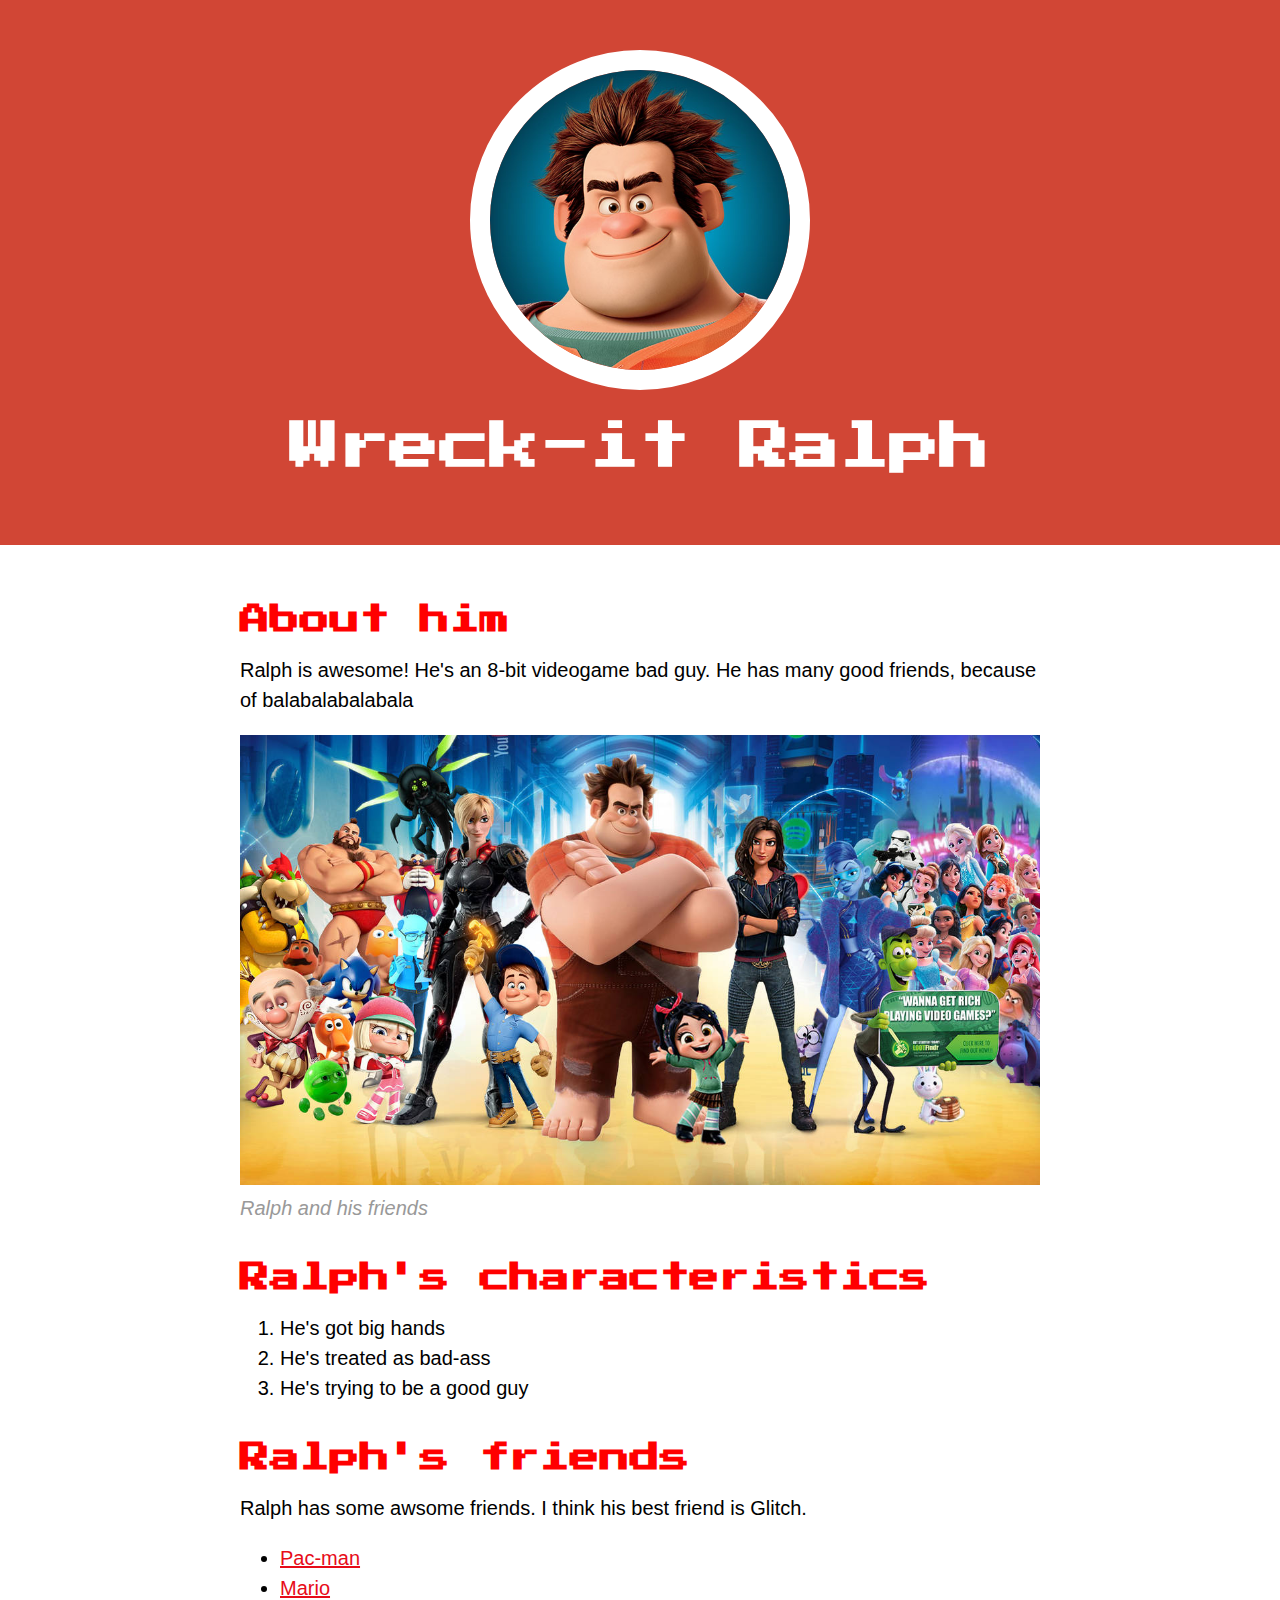
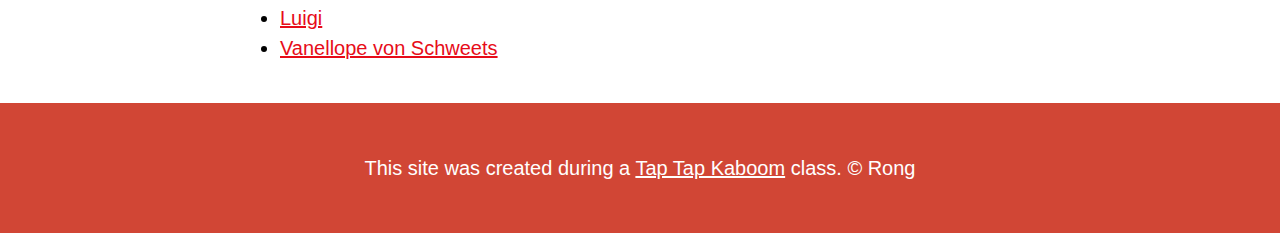
<file: index.html>
<!DOCTYPE html>
<html>
<head>
	<title>Wreck-it Ralph</title>
	<link rel="icon" href="img/wreck-it-ralph.jpeg">
	<link href="https://fonts.googleapis.com/css?family=Press+Start+2P&display=swap" rel="stylesheet">
	<link rel="stylesheet" type="text/css" href="css/hero.css">
</head>
<body>
	<!--header element-->
	<header>
		<img src="img/wreck-it-ralph.jpeg">
		<h1>Wreck-it Ralph</h1>
	</header>
	<!-- main element -->
	<main>
		<h2>About him</h2>
		<p>Ralph is awesome! He's an 8-bit videogame bad guy. He has many good friends, because of balabalabalabala</p>
		<img src="img/about-ralph.jpg">
		<p class="caption">Ralph and his friends</p>
		
		<!-- characteristics -->
		<h2>Ralph's characteristics</h2>
		<ol>
			<li>He's got big hands</li>
			<li>He's treated as bad-ass</li>
			<li>He's trying to be a good guy</li>
		</ol>

		<!-- Friends -->
		<h2>Ralph's friends</h2>
		<p>Ralph has some awsome friends. I think his best friend is Glitch.</p>
		<ul>
			<li><a target="_blank" href="https://www.google.com/url?sa=i&source=images&cd=&ved=2ahUKEwjgp5zuxpTkAhWrUxUIHQRYBMcQjRx6BAgBEAQ&url=https%3A%2F%2Fwww.classicgame.com%2Fgame%2FPacman%2BClassic&psig=AOvVaw2B-shXheMTPkHHW8aKYI8u&ust=1566497018710120">Pac-man</a></li>
			<li><a target="_blank" href="https://www.google.com/url?sa=i&source=images&cd=&ved=2ahUKEwiNp735xpTkAhUEUBUIHagmB54QjRx6BAgBEAQ&url=https%3A%2F%2Fwww.polygon.com%2Ffeatures%2F2017%2F11%2F8%2F16621744%2Fthe-best-mario-games&psig=AOvVaw2UkIkDEeOPi8e4dK4nn9Z-&ust=1566497194817689">Mario</a></li>
			<li><a target="_blank" href="https://www.google.com/url?sa=i&source=images&cd=&ved=2ahUKEwjVpo2Hx5TkAhXUXRUIHZEMDjAQjRx6BAgBEAQ&url=https%3A%2F%2Frabbids.ubisoft.com%2Fportal%2Fen-ca%2Fnews%2F164-301264%2Fluigi-bring-clear-sightedness-and-precision-to-your-team&psig=AOvVaw13IdqIFno2lqlh3I2YfTq9&ust=1566497221519396">Luigi</a></li>
			<li><a target="_blank" href="https://www.google.com/url?sa=i&source=images&cd=&ved=2ahUKEwjenKmVx5TkAhUpTBUIHRMhAnIQjRx6BAgBEAQ&url=https%3A%2F%2Fdisney.fandom.com%2Fwiki%2FVanellope_von_Schweetz&psig=AOvVaw3SIzrRYa2L1rMTkhrb7pVU&ust=1566497251817336">Vanellope von Schweets</a></li>
		</ul>
	</main>

	<!-- Footer element -->
	<footer>
		<p>This site was created during a <a href="http://taptapkaboom.com">Tap Tap Kaboom</a> class. &copy; Rong</p>
	</footer>

</body>
</html>
</file>
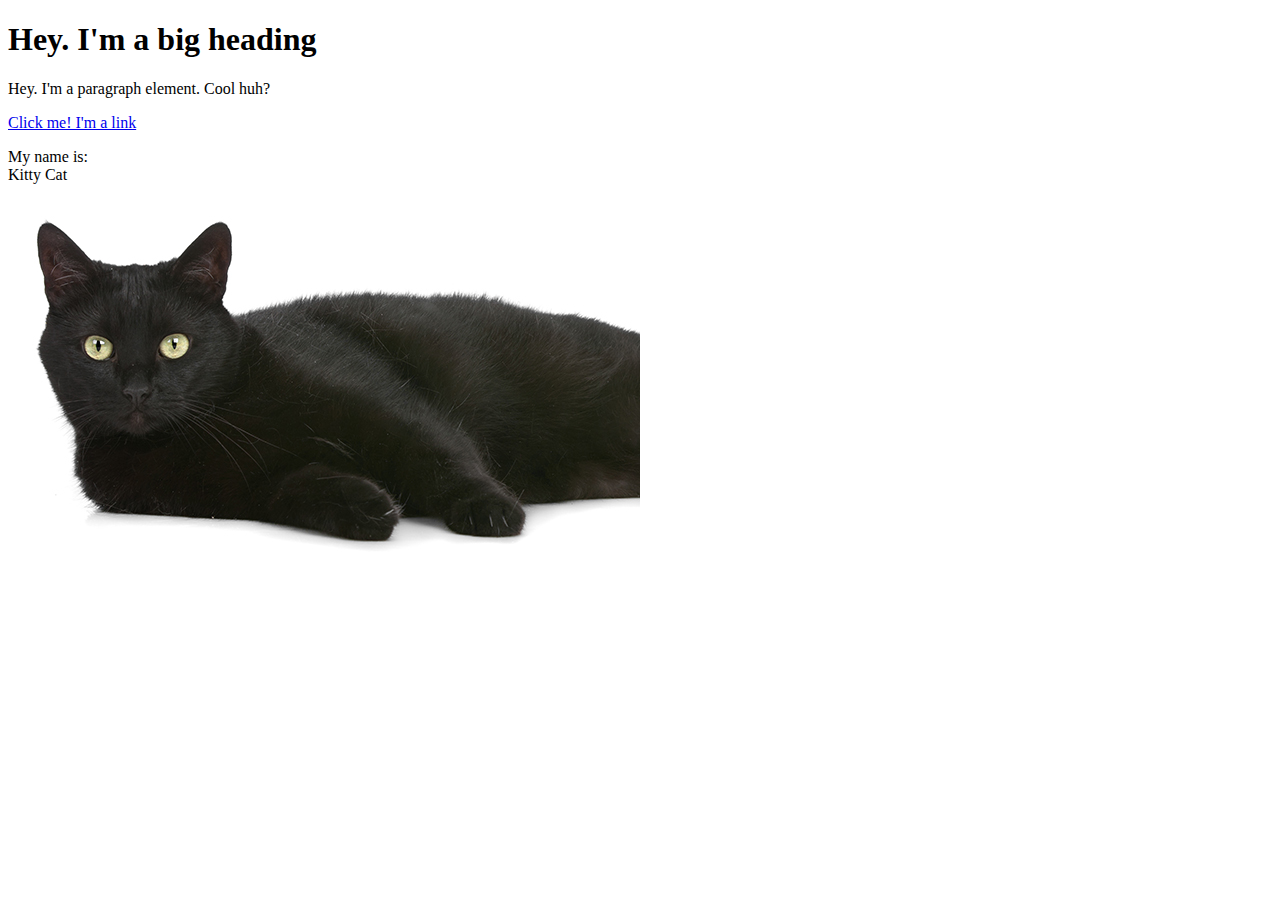
<file: cartoon-hero.html>
<!DOCTYPE html>
<html>
<head>
	<title>CAT</title>
</head>
<body>
	<h1>Hey. I'm a big heading</h1>
	<p>Hey. I'm a paragraph element. Cool huh?</p>
	<a href="http://google.com" target="blank" title="Go to google">Click me! I'm a link</a>
	<p>My name is:<br>
		Kitty Cat
	</p>
	<img src="img/cat.jpg">

</body>
</html>
</file>
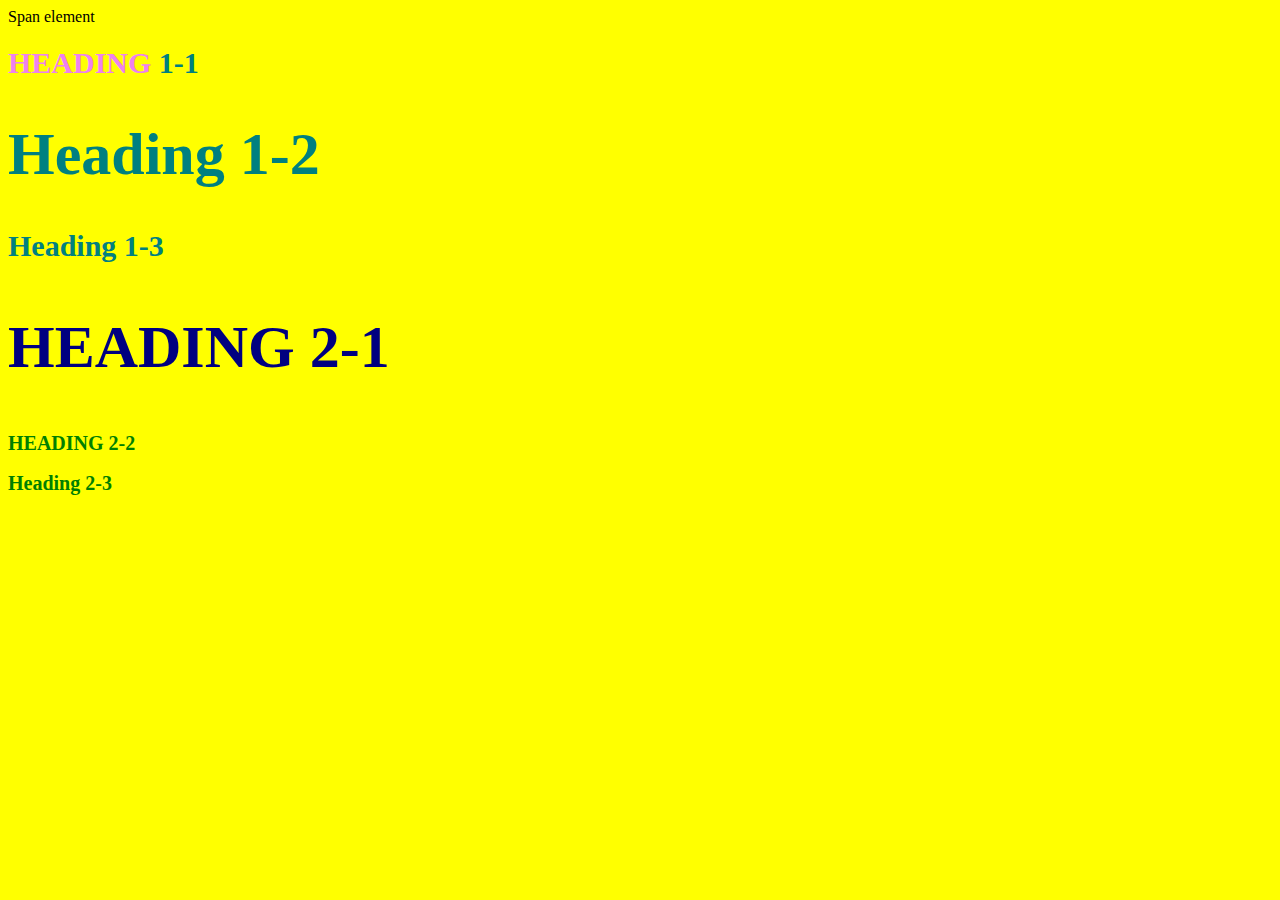
<file: style-test.html>
<!DOCTYPE html>
<html>
<head>
	<title>Style test</title>
	<link rel="stylesheet" type="text/css" href="css/text.css">
</head>
<body>
<span>Span element</span>
	<h1 class="uppercase"><span>Heading</span> 1-1</h1>
	<h1 class="big">Heading 1-2</h1>
	<h1>Heading 1-3</h1>
	<h2 class="big uppercase">Heading 2-1</h2>
	<h2 class="uppercase">Heading 2-2</h2>
	<h2>Heading 2-3</h2>

</body>
</html>
</file>
<file: css/hero.css>
body{
	margin:0;
	font-family: 'Helvetica', 'Arial', sans-serif;
	font-size: 20px;
	line-height: 30px;
}

header{
	background-color: #d14635;
	text-align:center;
	padding-top: 50px;
	padding-bottom: 50px;
}
h1, h2{
	font-family: 'Press Start 2P', cursive;
}

header h1{
	color: white;
	font-size: 50px;

}

header img{
	border-radius: 170px;
	width: 300px;
	border: 20px solid white;
}

main{
	max-width: 800px;
	margin: 0 auto;
	padding: 20px;
}

main img{
	max-width: 100%;
}

h2{
	font-size: 30px;
	color: red;
	margin: 40px 0 10px;
}

a{
	color: #e70c19;
}
a:hover{
	color: white;
	background-color: #483a94;
}

footer{
	background-color: #d14635;
	text-align:center;
	color: white;
	padding: 50px;
}

footer p{
	margin:0;
}

footer a{
	color: white;
}
footer a:hover{
	opacity: .5;
	background-color: transparent;
}

p.caption{
	color: #999999;
	font-style: italic;
	margin-top: 0;
}
</file>
<file: css/text.css>
body{
	background-color: yellow;
}
h1{
	font-size: 30px;
	color: teal;
	}

h2{
	color:red;
	font-size: 20px;
	}
h2{
	color:green;
	}

.big{
	font-size: 60px;
	}
.uppercase{
	text-transform: uppercase;
	}

.big.uppercase{
	color:navy;
	}

h1 span{
	color:violet;
	}
</file>
